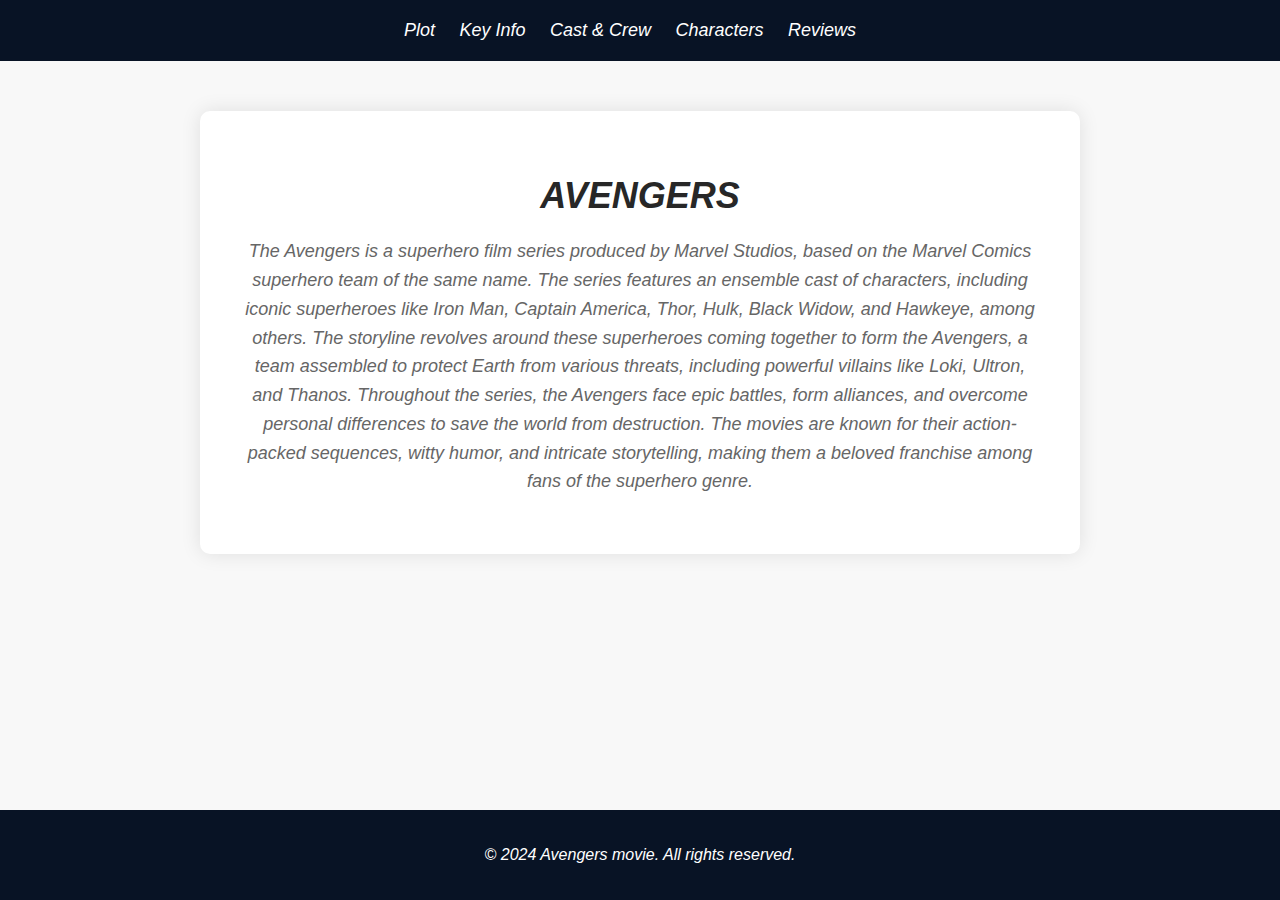
<file: Chapter-2-Links and navigation/Exercises/index.html>
<!DOCTYPE html>
<html lang="en">
<head>
    <meta charset="UTF-8">
    <meta name="viewport" content="width=device-width, initial-scale=1.0">
    <title>Movie Name - Description</title>
    <link rel="stylesheet" href="index.css">
</head>
<body>
    <header>
        <nav>
            <ul>
                <li><a href="pages/plot.html">Plot</a></li>
                <li><a href="pages/key info.html">Key Info</a></li>
                <li><a href="pages/cast.html">Cast & Crew</a></li>
                <li><a href="pages/characters.html">Characters</a></li>
                <li><a href="pages/reviews.html">Reviews</a></li>
            </ul>
        </nav>
    </header>
    <div class="section">
        <h1>AVENGERS</h1>
        <p>The Avengers is a superhero film series produced by Marvel Studios, based on the Marvel 
            Comics superhero team of the same name. The series features an ensemble cast of characters, 
            including iconic superheroes like Iron Man, Captain America, Thor, Hulk, Black Widow, and Hawkeye, 
            among others.

            The storyline revolves around these superheroes coming together to form the Avengers, a team assembled
             to protect Earth from various threats, including powerful villains like Loki, Ultron, and Thanos.
            
            Throughout the series, the Avengers face epic battles, form alliances, and overcome personal differences 
            to save the world from destruction. The movies are known for their action-packed sequences, witty humor, 
            and intricate storytelling, making them a beloved franchise among fans of the superhero genre.</p>
    </div>

    <footer>
        <p>&copy; 2024 Avengers movie. All rights reserved.</p>
    </footer>
</body>
</html>
</file>
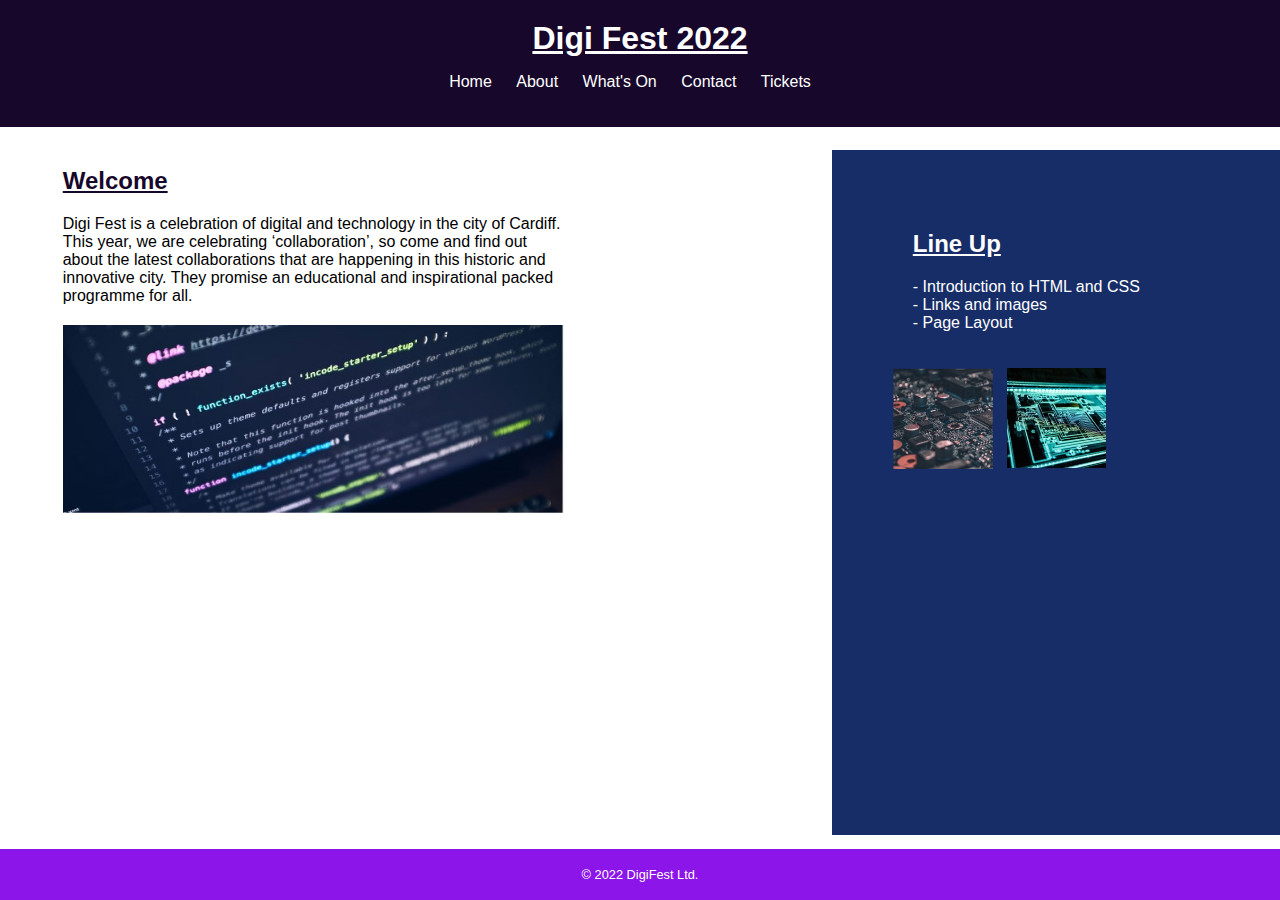
<file: Chapter-4-Page Layout/Exercises/index.html>
<!DOCTYPE html>
<html lang="en">
<head>
    <meta charset="UTF-8">
    <meta name="viewport" content="width=device-width, initial-scale=1.0">
    <title>Digi Fest</title>
    <link rel="stylesheet" href="style.css">
</head>
<body>
    <header>
        <div class="container">
            <h1><u><center>Digi Fest 2022</center></u></h1>
            <nav>
                <ul><center>
                    <li><a href="#">Home</a></li>
                    <li><a href="#">About</a></li>
                    <li><a href="#">What's On</a></li>
                    <li><a href="#">Contact</a></li>
                    <li><a href="#">Tickets</a></li>
                </center>
                </ul>
            </nav>
        </div>
    </header>

    <main>
        <section id="welcome">
            <div class="container">
                <h2><u>Welcome</u></h2>
                <p>Digi Fest is a celebration of digital and technology in the city of Cardiff. This year, we are celebrating ‘collaboration’, so come and find out about the latest collaborations that are happening in this historic and innovative city. They promise an educational and inspirational packed programme for all.</p>
                <img src="Image 1.jpeg" alt="Image 2">
            </div>
        </section>

        <section id="lineup">
            <div class="container">
                <div class="lineup-content">
                    <div class="lineup-message">
                        <h2><u>Line Up</u></h2>
                        <p>- Introduction to HTML and CSS <br>
                           - Links and images <br>
                           - Page Layout
                        </p>
                    </div>
                    <div class="lineup-images">
                        <img src="Image 2.jpeg" alt="Image 1">
                        <img src="Image 3.jpeg" alt="Image 2">
                    </div>
                </div>
            </div>
        </section>
    </main>

    <footer>
        <div class="container">
            <p>&copy; 2022 DigiFest Ltd.</p>
        </div>
    </footer>
</body>
</html>
</file>
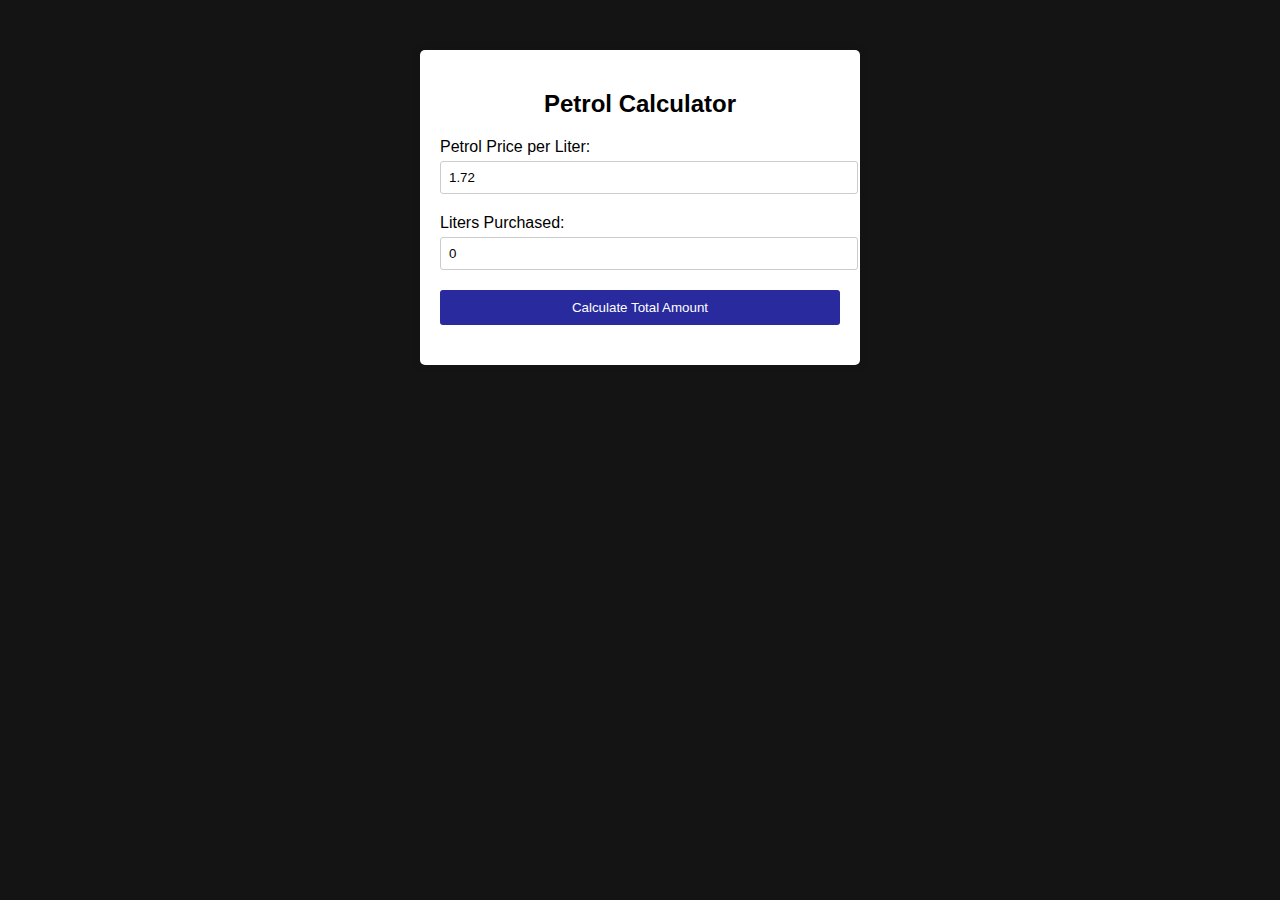
<file: Chapter-6-Javascript/Exercises/index.html>
<!DOCTYPE html>
<html lang="en">
<head>
    <meta charset="UTF-8">
    <meta name="viewport" content="width=device-width, initial-scale=1.0">
    <title>Petrol Cost Calculator</title>
    <link rel="stylesheet" href="styles.css">
</head>
<body>
    <div class="container">
        <h2>Petrol Calculator</h2>
        <div class="input-group">
            <label for="petrolPrice">Petrol Price per Liter:</label>
            <input type="number" id="petrolPrice" value="1.72" step="0.01" placeholder="Enter petrol price">
        </div>
        <div class="input-group">
            <label for="litersPurchased">Liters Purchased:</label>
            <input type="number" id="litersPurchased" value="0" step="0.1" placeholder="Enter liters purchased">
        </div>
        <button id="calculateBtn">Calculate Total Amount</button>
        <p id="totalCost"></p>
    </div>
    <script src="index.js"></script>
</body>
</html>
</file>
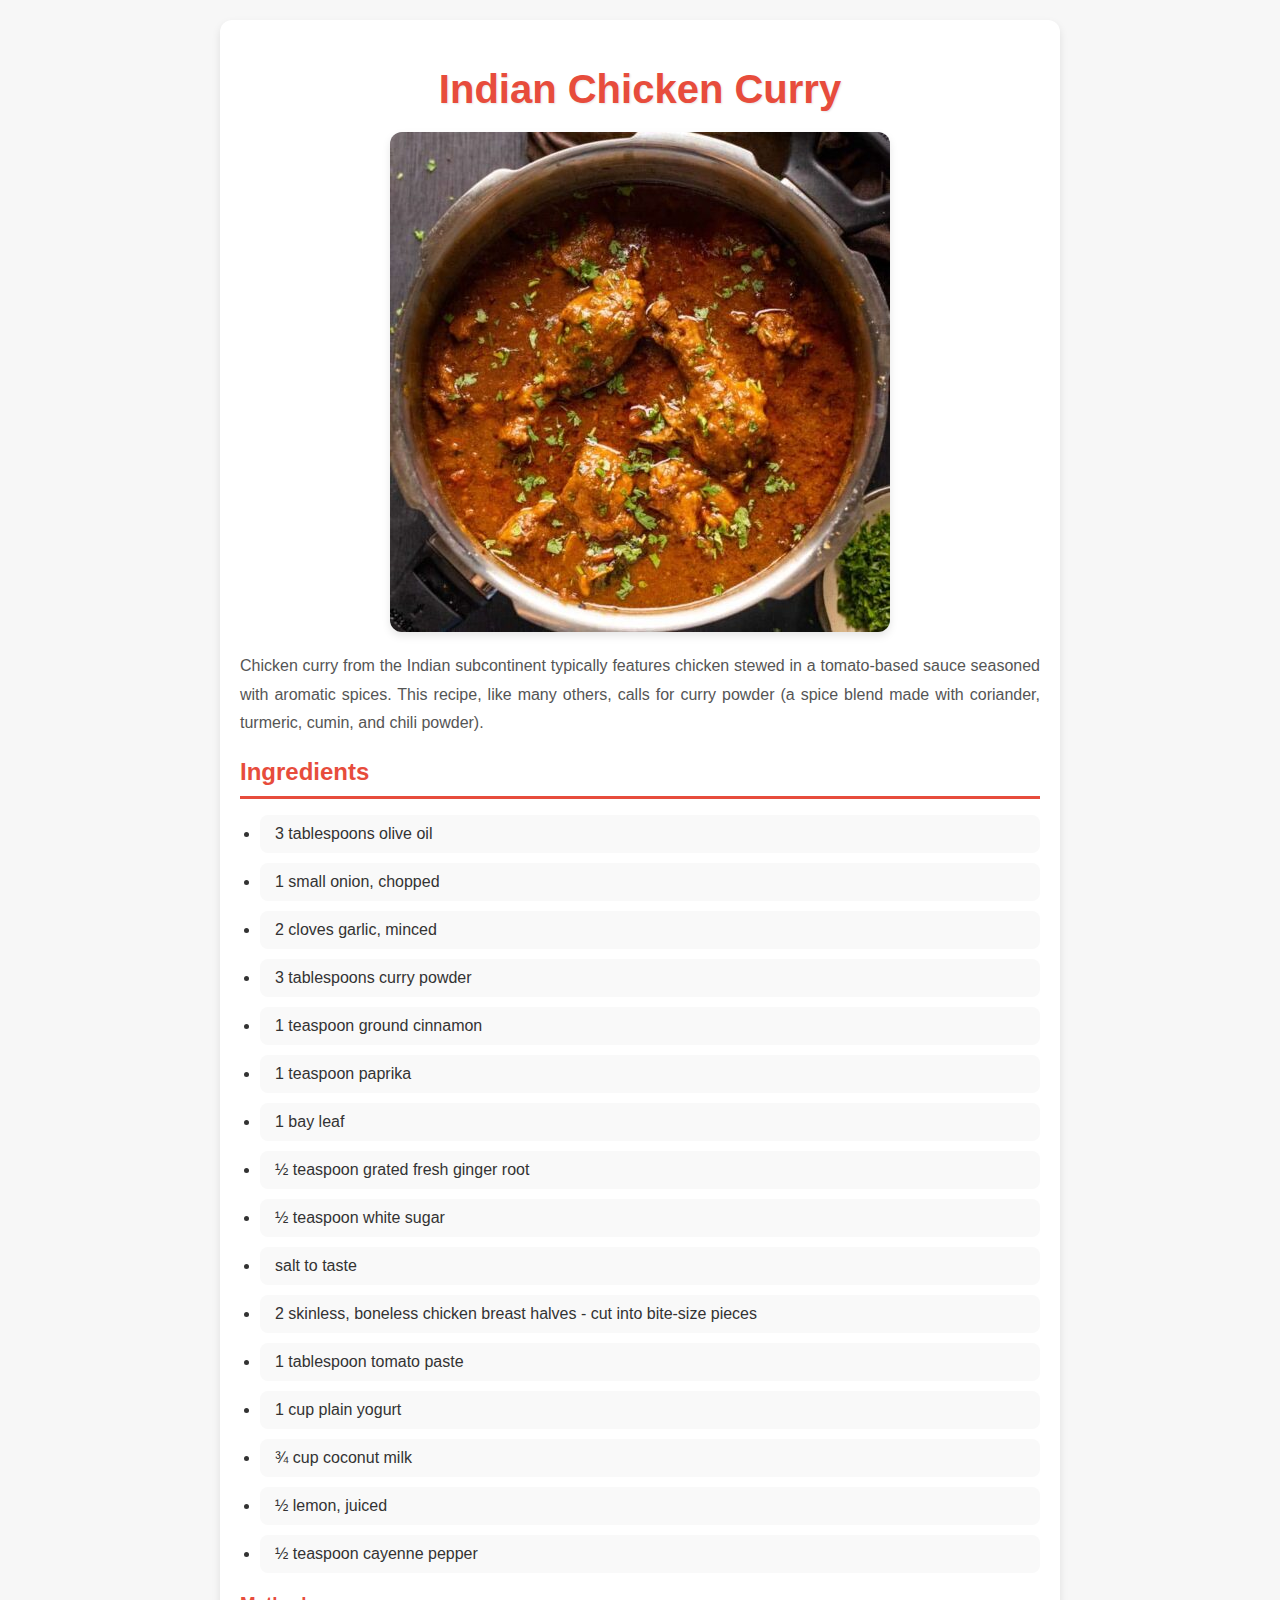
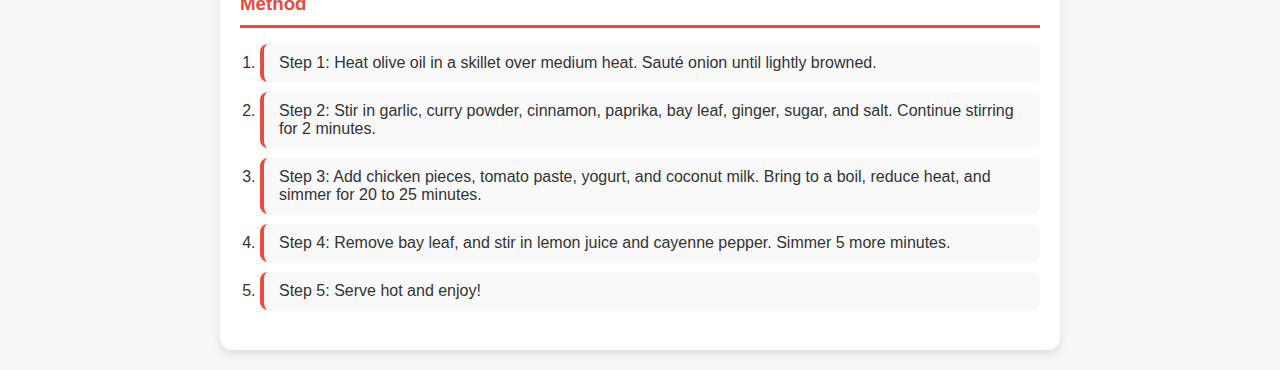
<file: Chapter-1-Introduction to HTML and CSS/Exercises/recipie.html>
<!DOCTYPE html>
<html lang="en">
<head>
    <meta charset="UTF-8">
    <meta name="viewport" content="width=device-width, initial-scale=1.0">
    <title>Indian Chicken Curry</title>
    <link rel="stylesheet" href="recipie.css">
</head>
<body>
    <div class="container">

        <!-- Header with recipe title -->
        <h1>Indian Chicken Curry</h1>
        <!-- Image -->
        <img src="chicken curry.jpg" alt="Indian Chicken Curry" class="recipe-image">
        <!-- Description of the dish -->
        <p>Chicken curry from the Indian subcontinent typically features chicken stewed in a tomato-based sauce seasoned with aromatic spices. 
            This recipe, like many others, calls for curry powder (a spice blend made with coriander, turmeric, cumin, and chili powder).</p>

        <!-- Ingredients list -->
        <h2>Ingredients</h2>
        <ul>
            <!-- Ingredients -->
            <li>3 tablespoons olive oil</li>
            <li>1 small onion, chopped</li>
            <li>2 cloves garlic, minced</li>
            <li>3 tablespoons curry powder</li>
            <li>1 teaspoon ground cinnamon</li>
            <li>1 teaspoon paprika</li>
            <li>1 bay leaf</li>
            <li>½ teaspoon grated fresh ginger root</li>
            <li>½ teaspoon white sugar</li>
            <li>salt to taste</li>
            <li>2 skinless, boneless chicken breast halves - cut into bite-size pieces</li>
            <li>1 tablespoon tomato paste</li>
            <li>1 cup plain yogurt</li>
            <li>¾ cup coconut milk</li>
            <li>½ lemon, juiced</li>
            <li>½ teaspoon cayenne pepper</li>
        </ul>

        <!-- Cooking method -->
        <h3>Method</h3>
        <ol>
            <!-- Step by step instructions -->
            <li>Step 1: Heat olive oil in a skillet over medium heat. Sauté onion until lightly browned.</li>
            <li>Step 2: Stir in garlic, curry powder, cinnamon, paprika, bay leaf, ginger, sugar, and salt. Continue stirring for 2 minutes.</li>
            <li>Step 3: Add chicken pieces, tomato paste, yogurt, and coconut milk. Bring to a boil, reduce heat, and simmer for 20 to 25 minutes.</li>
            <li>Step 4: Remove bay leaf, and stir in lemon juice and cayenne pepper. Simmer 5 more minutes.</li>
            <li>Step 5: Serve hot and enjoy!</li>
        </ol>
    </div>
</body>
</html>
</file>
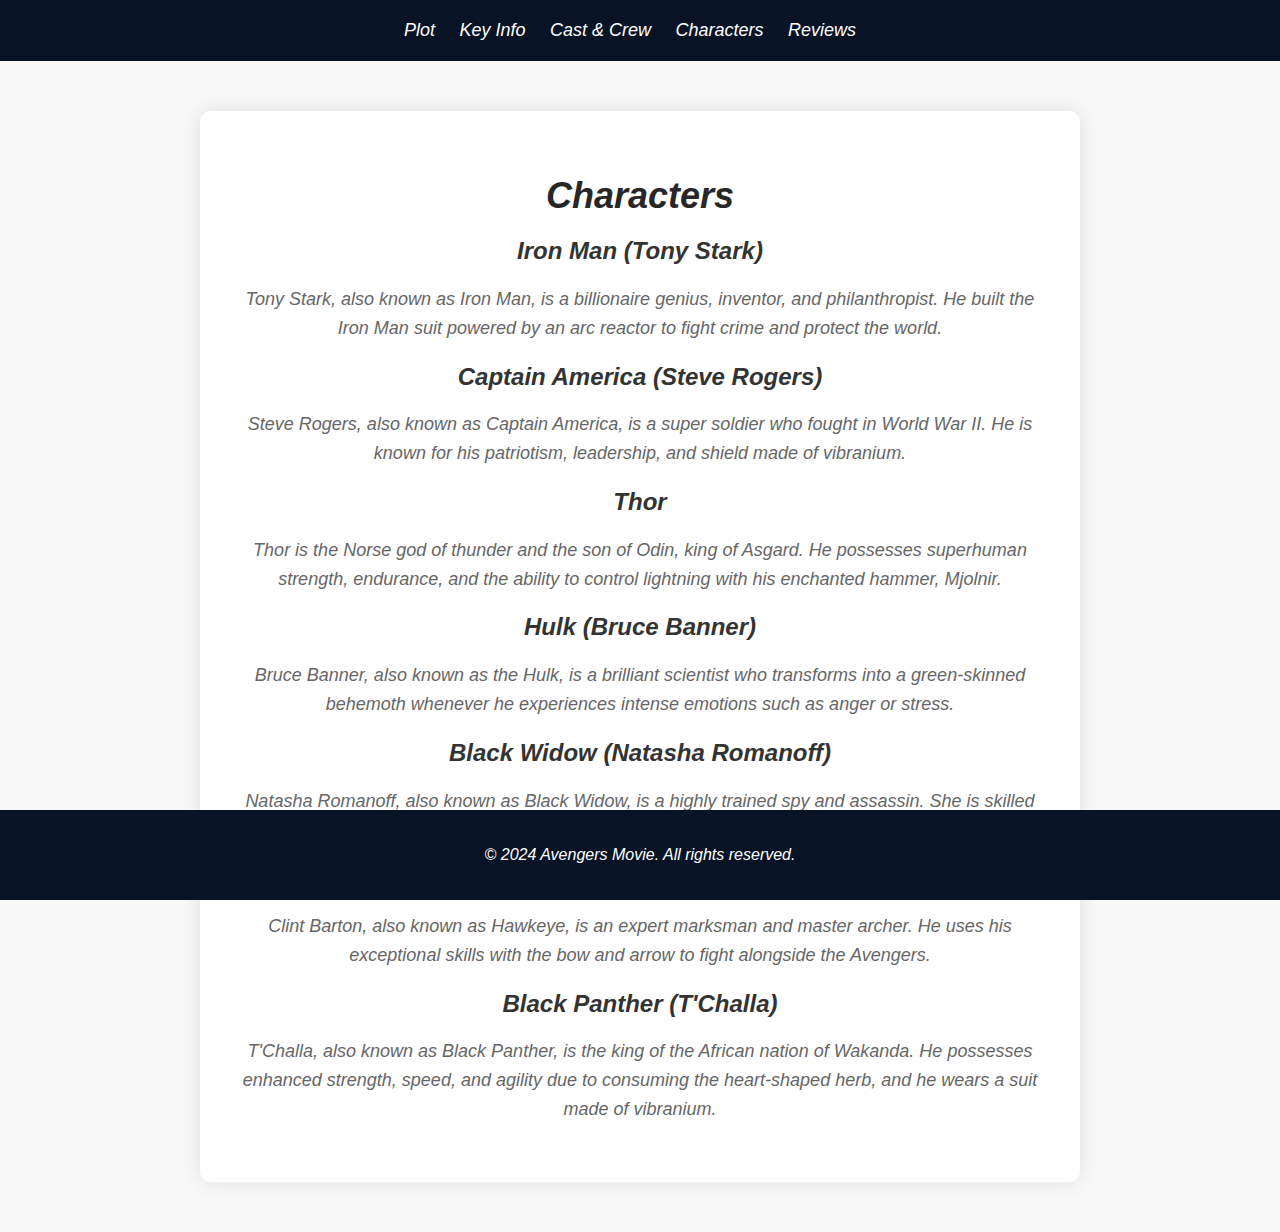
<file: Chapter-2-Links and navigation/Exercises/pages/characters.html>
<!DOCTYPE html>
<html lang="en">
<head>
    <meta charset="UTF-8">
    <meta name="viewport" content="width=device-width, initial-scale=1.0">
    <title>Avengers - Characters</title>
    <link rel="stylesheet" href="../index.css">
</head>
<body>
    <header>
        <nav>
            <ul>
                <li><a href="plot.html">Plot</a></li>
                <li><a href="key info.html">Key Info</a></li>
                <li><a href="cast.html">Cast & Crew</a></li>
                <li><a href="characters.html">Characters</a></li>
                <li><a href="reviews.html">Reviews</a></li> 
            </ul>
        </nav>
    </header>

    <div class="section">
        <h1>Characters</h1>
        <div class="character">
            <h2>Iron Man (Tony Stark)</h2>
            <p>Tony Stark, also known as Iron Man, is a billionaire genius, inventor, and philanthropist. He built the Iron Man suit powered by an arc reactor to fight crime and protect the world.</p>
        </div>
        <div class="character">
            <h2>Captain America (Steve Rogers)</h2>
            <p>Steve Rogers, also known as Captain America, is a super soldier who fought in World War II. He is known for his patriotism, leadership, and shield made of vibranium.</p>
        </div>
        <div class="character">
            <h2>Thor</h2>
            <p>Thor is the Norse god of thunder and the son of Odin, king of Asgard. He possesses superhuman strength, endurance, and the ability to control lightning with his enchanted hammer, Mjolnir.</p>
        </div>
        <div class="character">
            <h2>Hulk (Bruce Banner)</h2>
            <p>Bruce Banner, also known as the Hulk, is a brilliant scientist who transforms into a green-skinned behemoth whenever he experiences intense emotions such as anger or stress.</p>
        </div>
        <div class="character">
            <h2>Black Widow (Natasha Romanoff)</h2>
            <p>Natasha Romanoff, also known as Black Widow, is a highly trained spy and assassin. She is skilled in hand-to-hand combat, espionage, and weaponry.</p>
        </div>
        <div class="character">
            <h2>Hawkeye (Clint Barton)</h2>
            <p>Clint Barton, also known as Hawkeye, is an expert marksman and master archer. He uses his exceptional skills with the bow and arrow to fight alongside the Avengers.</p>
        </div>
        <div class="character">
            <h2>Black Panther (T'Challa)</h2>
            <p>T'Challa, also known as Black Panther, is the king of the African nation of Wakanda. He possesses enhanced strength, speed, and agility due to consuming the heart-shaped herb, and he wears a suit made of vibranium.</p>
        </div>
    </div>




    <footer>
        <p>&copy; 2024 Avengers Movie. All rights reserved.</p>
    </footer>
</body>
</html>
</file>
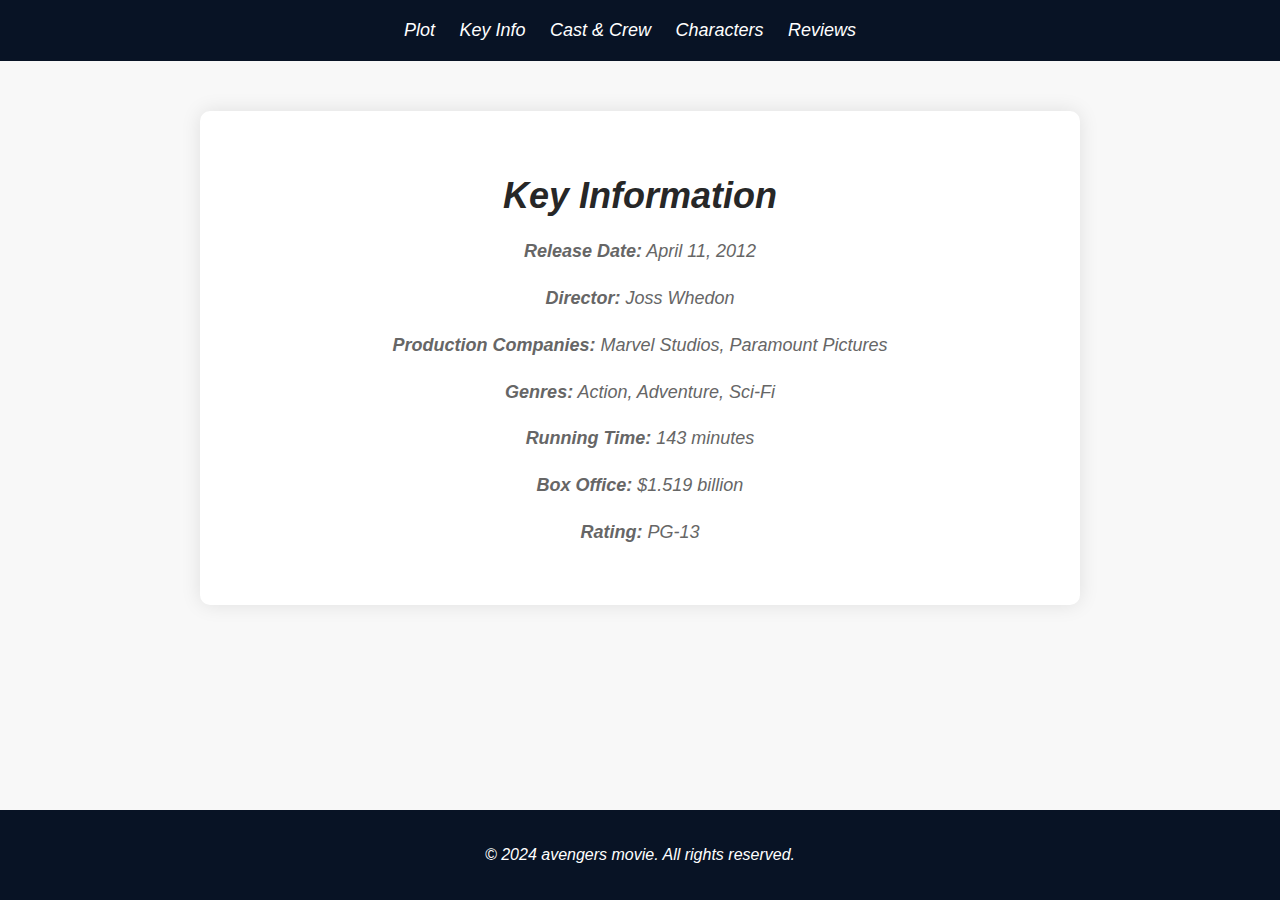
<file: Chapter-2-Links and navigation/Exercises/pages/key info.html>
<!DOCTYPE html>
<html lang="en">
<head>
    <meta charset="UTF-8">
    <meta name="viewport" content="width=device-width, initial-scale=1.0">
    <title>Movie Name - Key Information</title>
    <link rel="stylesheet" href="../index.css">
</head>
<body>
    <header>
        <nav>
            <ul>
                <li><a href="plot.html">Plot</a></li>
                <li><a href="key info.html">Key Info</a></li>
                <li><a href="cast.html">Cast & Crew</a></li>
                <li><a href="characters.html">Characters</a></li>
                <li><a href="reviews.html">Reviews</a></li>
            </ul>
        </nav>
    </header>

    <div class="section">
        <h1>Key Information</h1>
        <p><strong>Release Date:</strong> April 11, 2012</p>
        <p><strong>Director:</strong> Joss Whedon</p>
        <p><strong>Production Companies:</strong> Marvel Studios, Paramount Pictures</p>
        <p><strong>Genres:</strong> Action, Adventure, Sci-Fi</p>
        <p><strong>Running Time:</strong> 143 minutes</p>
        <p><strong>Box Office:</strong> $1.519 billion</p>
        <p><strong>Rating:</strong> PG-13</p>
    </div>

    <footer>
        <p>&copy; 2024 avengers movie. All rights reserved.</p>
    </footer>
</body>
</html>
</file>
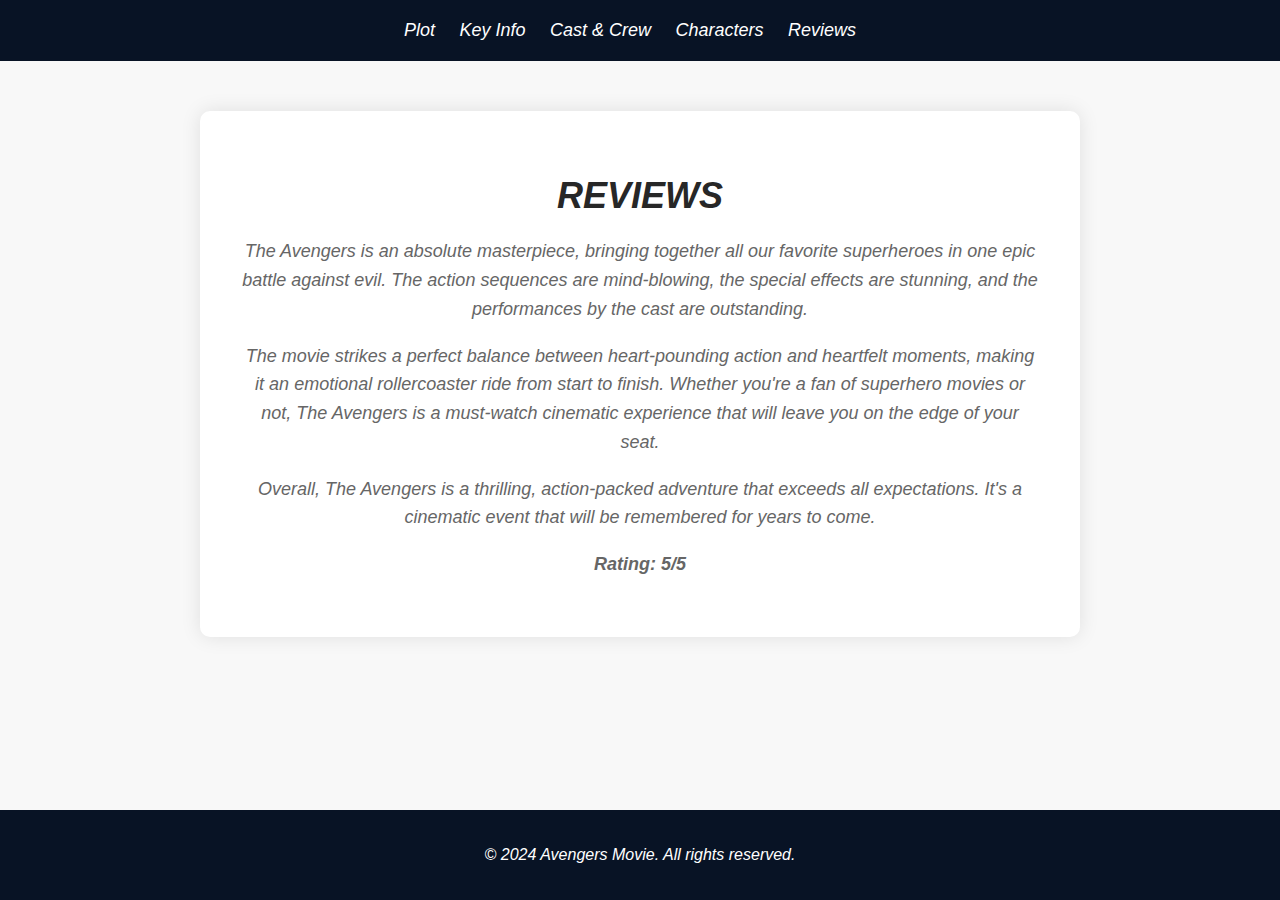
<file: Chapter-2-Links and navigation/Exercises/pages/reviews.html>
<!DOCTYPE html>
<html lang="en">
<head>
    <meta charset="UTF-8">
    <meta name="viewport" content="width=device-width, initial-scale=1.0">
    <title>Avengers - Characters</title>
    <link rel="stylesheet" href="../index.css">
</head>
<body>
    <header>
        <nav>
            <ul>
                <li><a href="plot.html">Plot</a></li>
                <li><a href="key info.html">Key Info</a></li>
                <li><a href="cast.html">Cast & Crew</a></li>
                <li><a href="characters.html">Characters</a></li>
                <li><a href="reviews.html">Reviews</a></li> 
            </ul>
        </nav>
    </header>

    <div class="section">
        <h1>REVIEWS</h1>
        <p>The Avengers is an absolute masterpiece, bringing together all our favorite superheroes in one epic battle against evil. The action sequences are mind-blowing, the special effects are stunning, and the performances by the cast are outstanding.</p>
            <p>The movie strikes a perfect balance between heart-pounding action and heartfelt moments, making it an emotional rollercoaster ride from start to finish. Whether you're a fan of superhero movies or not, The Avengers is a must-watch cinematic experience that will leave you on the edge of your seat.</p>
            <p>Overall, The Avengers is a thrilling, action-packed adventure that exceeds all expectations. It's a cinematic event that will be remembered for years to come.</p>
            <p><strong>Rating: 5/5</strong></p>
    </div>
    <footer>
        <p>&copy; 2024 Avengers Movie. All rights reserved.</p>
    </footer>
</body>
</html>
</file>
<file: Chapter-2-Links and navigation/Exercises/index.css>
/* Global styles */
body {
    font-family: 'Helvetica Neue', sans-serif; 
    font-style: italic; 
    margin: 0;
    padding: 0;
    background-color: #f8f8f8;
    color: #333; /
}

header {
    background-color: #081325;
    color: #fff;
    padding: 20px 0;
}

nav {
    text-align: center;
}

nav ul {
    list-style-type: none;
    margin: 0;
    padding: 0;
    display: inline-block;
}

nav ul li {
    display: inline;
    margin-right: 20px;
}

nav ul li a {
    color: #fff;
    text-decoration: none;
    font-size: 18px;
    transition: color 0.3s ease;
}

nav ul li a:hover {
    color: #ffd700;
}

footer {
    background-color: #081325;
    color: #fff;
    text-align: center;
    padding: 20px 0;
    position: fixed;
    bottom: 0;
    width: 100%;
}

/* Page-specific styles */
.section {
    padding: 40px;
    background-color: #fff;
    border-radius: 10px;
    box-shadow: 0 0 20px rgba(0, 0, 0, 0.1);
    margin: 50px auto;
    max-width: 800px;
    text-align: center;
}

.section h1 {
    color: #272727; /* Use a darker color for section headings for better contrast */
    font-size: 36px;
    margin-bottom: 20px;
}

.section p {
    color: #666;
    font-size: 18px;
    line-height: 1.6;
}

/* Button style */
.button {
    display: inline-block;
    padding: 10px 20px;
    background-color: #ffd700;
    color: #333;
    text-decoration: none;
    border-radius: 5px;
    transition: background-color 0.3s ease;
    border: none; /* Remove border for a cleaner look */
    cursor: pointer; /* Change cursor to pointer on hover */
}

.button:hover {
    background-color: #ffcc00;
    color: #081325; /* Change text color on hover for better visibility */
}

/* Responsive design */
@media only screen and (max-width: 600px) {
    .section {
        padding: 20px;
    }
}
</file>
<file: Chapter-4-Page Layout/Exercises/style.css>
body {
    font-family: "Arial", sans-serif;
    margin: 0;
    padding: 0;
}

.container {
    width: 80%;
    margin: 0 auto;
}

header {
    background-color: #17072b;
    color: #fff;
    padding: 20px 0;
}

header h1 {
    font-family: "Tahoma", sans-serif;
    font-weight: 700;
    margin: 0;
}

nav ul {
    list-style-type: none;
    padding: 0;
}

nav ul li {
    display: inline;
    margin-right: 20px;
}

nav ul li a {
    color: #fff;
    text-decoration: none;
}

main {
    display: flex; /* Use flexbox to align sections */
    justify-content: space-between; /* Add space between sections */
    padding: 20px 0;
}

section {
    width: 49%; /* Set width to 49% to accommodate space between sections */
}

#welcome {
    margin-right: 1%; /* Add margin between sections */
}

#welcome h2 {
    color: #17072b;
}

#welcome img{
    display:block;
    margin-top:20px;
    width: 100%;
    max-width: 100%;
    height:auto;
}

#lineup {
    position: fixed;
    top: 150px; /* Adjust as needed to create a gap from the top */
    bottom: 250px; /* Adjust as needed to create a gap from the bottom */
    right: 0;
    height: calc(100vh - 215px); /* Make it full height of the viewport minus the top and bottom gaps */
    width: 35%; /* Set desired width */
    overflow-y: auto; /* Add vertical scrollbar if content exceeds viewport */
    background-color: #172d67; /* Adjust background color */
    color: #fff; /* Adjust text color */
    padding: 20px;
    box-sizing: border-box; /* Include padding in the width calculation */
}



.lineup-message {
    background-color: #fff;
    color: #17072b; /* Match the header text color */
    padding: 0; /* Remove padding to make the text touch the left side */
}



.lineup-images img {
    width: 100px; /* Adjust the width */
    height: auto; 
    margin-right: 10px; /* spacing between images */
}


.lineup-content {
    margin-top: 20px; /* Added margin to separate from lineup images */
}

.lineup-message {
    background-color: #172d67;
    color: #fff;
    padding: 20px;
}

footer {
    background-color: #8c15e9;
    color: #fff;
    padding: 5px 0; 
    text-align: center;
    font-size: 0.8em; 
    position: fixed; /* Set position to fixed */
    bottom: 0; /* Align to the bottom of the viewport */
    left: 0;
    width: 100%;
}
</file>
<file: Chapter-6-Javascript/Exercises/styles.css>
body {
    font-family: Arial, sans-serif;
    background-color: #141414;
}

.container {
    max-width: 400px;
    margin: 50px auto;
    padding: 20px;
    background-color: #fff;
    border-radius: 5px;
    box-shadow: 0 0 10px rgba(0, 0, 0, 0.1);
}

h2 {
    text-align: center;
}

.input-group {
    margin-bottom: 20px;
}

label {
    display: block;
    margin-bottom: 5px;
}

input[type="number"] {
    width: 100%;
    padding: 8px;
    border: 1px solid #ccc;
    border-radius: 3px;
}

button {
    display: block;
    width: 100%;
    padding: 10px;
    background-color: #282a9e;
    color: #fff;
    border: none;
    border-radius: 3px;
    cursor: pointer;
    transition: background-color 0.3s;
}

button:hover {
    background-color: #6d6d8f;
}

p#totalCost {
    margin-top: 20px;
    font-weight: bold;
    text-align: center;
}
</file>
<file: Chapter-1-Introduction to HTML and CSS/Exercises/recipie.css>
/* recipe.css */

/* Global Styles */
body {
    font-family: 'Roboto', sans-serif;
    background-color: #f7f7f7;
    color: #333;
    margin: 0;
    padding: 0;
}

/* Container Styles */
.container {
    width: 80%;
    max-width: 800px;
    margin: 20px auto;
    background: #ffffff;
    padding: 20px;
    border-radius: 12px;
    box-shadow: 0 4px 8px rgba(0, 0, 0, 0.1);
    transition: transform 0.3s, box-shadow 0.3s;
}

.container:hover {
    transform: translateY(-5px);
    box-shadow: 0 6px 12px rgba(0, 0, 0, 0.15);
}

/* Header Styles */
h1 {
    text-align: center;
    color: #e74c3c;
    text-shadow: 1px 1px 2px rgba(0, 0, 0, 0.1);
    margin-bottom: 20px;
    font-size: 2.5rem;
}

/* Image Styles */
.recipe-image {
    width: 100%;
    max-width: 500px; /* Set the maximum width to control the size */
    height: auto;
    display: block;
    margin: 20px auto; /* Center the image */
    border-radius: 12px;
    box-shadow: 0 4px 8px rgba(0, 0, 0, 0.1);
    transition: transform 0.3s, box-shadow 0.3s;
}

.recipe-image:hover {
    transform: scale(1.05);
    box-shadow: 0 6px 12px rgba(0, 0, 0, 0.15);
}

/* Paragraph Styles */
p {
    text-align: justify;
    line-height: 1.8;
    margin-bottom: 20px;
    color: #555;
}

/* Headings Styles */
h2, h3 {
    border-bottom: 3px solid #e74c3c;
    padding-bottom: 10px;
    color: #e74c3c;
    margin-top: 20px;
    margin-bottom: 15px;
}

/* List Styles */
ul, ol {
    padding-left: 20px;
    margin-bottom: 20px;
}

ul li, ol li {
    background: #f9f9f9;
    margin: 10px 0;
    padding: 10px 15px;
    border-radius: 8px;
    transition: background 0.3s, transform 0.3s;
    position: relative;
}

ul li:hover, ol li:hover {
    background: #f1c40f;
    transform: translateX(5px);
}

ol li {
    border-left: 4px solid #e74c3c;
}

/* Responsive Styles */
@media (max-width: 600px) {
    .container {
        width: 90%;
        padding: 15px;
    }

    ul li, ol li {
        padding: 10px;
    }

    h1 {
        font-size: 2rem;
    }

    h2, h3 {
        font-size: 1.5rem;
    }
}
</file>
